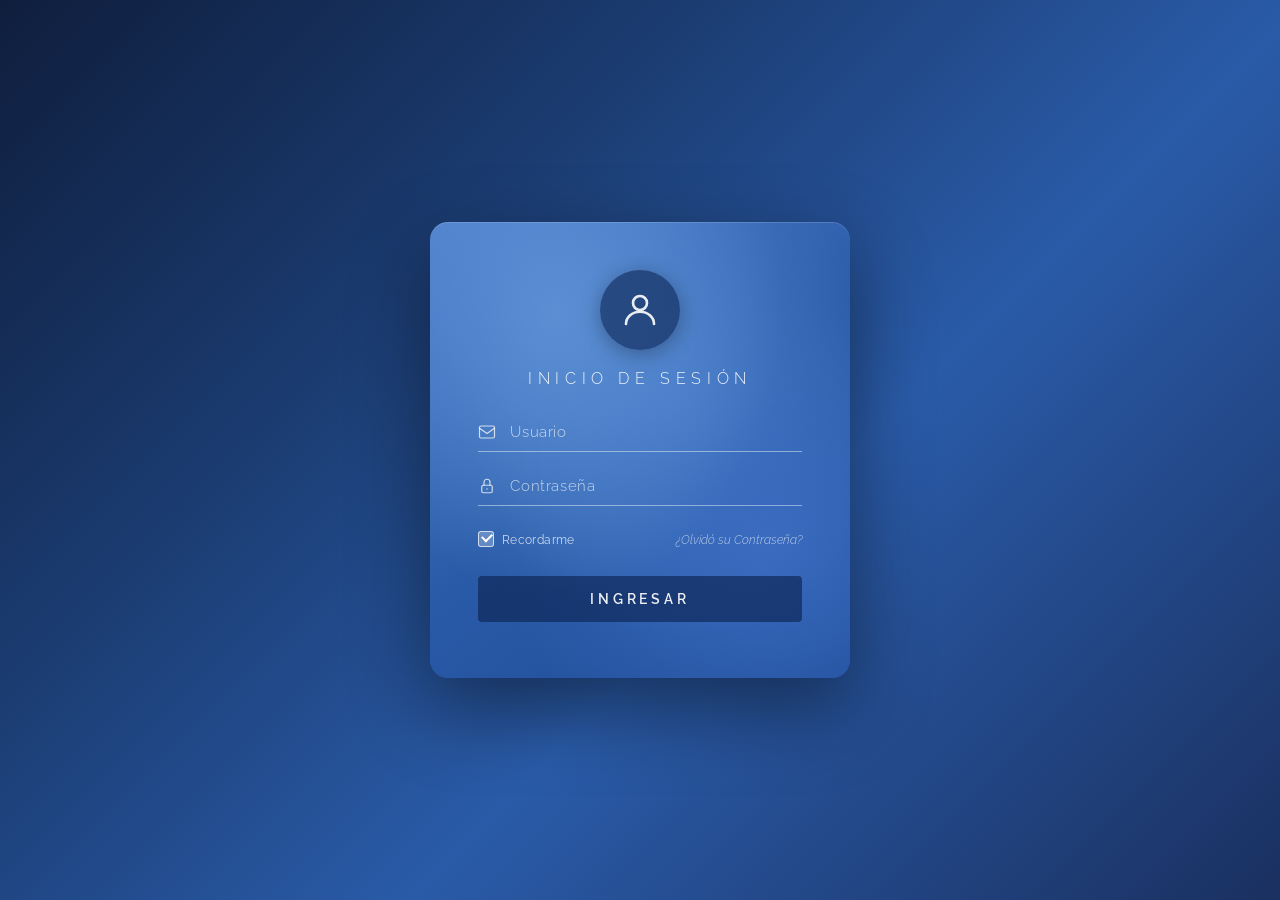
<file: login/login.html>
<!DOCTYPE html>
<html lang="en">
<head>
  <meta charset="UTF-8"/>
  <meta name="viewport" content="width=device-width, initial-scale=1.0"/>
  <title>Inicio de Sesión</title>
  <link href="https://fonts.googleapis.com/css2?family=Raleway:wght@300;400;500;600&display=swap" rel="stylesheet"/>
  <link rel="stylesheet" href="styles.css"/>
</head>
<body>

  <div class="card">

    <!-- Avatar -->
    <div class="avatar">
      <svg viewBox="0 0 24 24">
        <circle cx="12" cy="8" r="4"/>
        <path d="M4 20c0-4 3.6-7 8-7s8 3 8 7"/>
      </svg>
    </div>

    <h1>Inicio de Sesión</h1>

    <!-- Email -->
    <div class="field">
      <svg viewBox="0 0 24 24">
        <rect x="2" y="4" width="20" height="16" rx="2"/>
        <path d="M2 7l10 7 10-7"/>
      </svg>
      <input type="email" placeholder="Usuario"/>
    </div>

    <!-- Password -->
    <div class="field">
      <svg viewBox="0 0 24 24">
        <rect x="5" y="11" width="14" height="10" rx="2"/>
        <path d="M8 11V7a4 4 0 0 1 8 0v4"/>
        <circle cx="12" cy="16" r="1" fill="rgba(255,255,255,0.75)" stroke="none"/>
      </svg>
      <input type="password" placeholder="Contraseña"/>
    </div>

    <!-- Remember + Forgot -->
    <div class="row">
      <label class="remember">
        <input type="checkbox" checked/>
        <span>Recordarme</span>
      </label>
      <a href="#" class="forgot">¿Olvidó su Contraseña?</a>
    </div>

    <!-- Login button -->
    <button class="btn-login">Ingresar</button>

  </div>

</body>
</html>
</file>
<file: login/styles.css>
* { box-sizing: border-box; margin: 0; padding: 0; }

body {
  min-height: 100vh;
  display: flex;
  align-items: center;
  justify-content: center;
  background: linear-gradient(135deg, #0f1e3d 0%, #1a3a6e 30%, #2a5ba8 60%, #1a3060 100%);
  font-family: 'Raleway', sans-serif;
}

.card {
  width: 420px;
  padding: 3rem 3rem 3.5rem;
  border-radius: 18px;
  background:
    radial-gradient(ellipse at 30% 20%, #5b8fd4 0%, transparent 55%),
    radial-gradient(ellipse at 80% 70%, #3a6bbf 0%, transparent 55%),
    radial-gradient(ellipse at 60% 40%, #4a7ec8 0%, transparent 60%),
    linear-gradient(145deg, #4e80cc 0%, #2a5ba8 50%, #1e4a96 100%);
  box-shadow:
    0 30px 80px rgba(0,0,0,0.45),
    inset 0 1px 0 rgba(255,255,255,0.15);
  display: flex;
  flex-direction: column;
  align-items: center;
}

/* Avatar */
.avatar {
  width: 80px;
  height: 80px;
  border-radius: 50%;
  background: rgba(15, 40, 90, 0.65);
  display: flex;
  align-items: center;
  justify-content: center;
  margin-bottom: 1.2rem;
  box-shadow: 0 4px 20px rgba(0,0,0,0.3);
}

.avatar svg {
  width: 42px;
  height: 42px;
  stroke: rgba(255,255,255,0.9);
  fill: none;
  stroke-width: 1.5;
  stroke-linecap: round;
  stroke-linejoin: round;
}

h1 {
  font-size: 1rem;
  font-weight: 300;
  letter-spacing: 0.35em;
  color: rgba(255,255,255,0.92);
  text-transform: uppercase;
  margin-bottom: 2.2rem;
}

/* Fields */
.field {
  width: 100%;
  display: flex;
  align-items: center;
  gap: 0.9rem;
  border-bottom: 1px solid rgba(255,255,255,0.45);
  padding-bottom: 0.6rem;
  margin-bottom: 1.6rem;
}

.field svg {
  width: 18px;
  height: 18px;
  stroke: rgba(255,255,255,0.75);
  fill: none;
  stroke-width: 1.6;
  stroke-linecap: round;
  stroke-linejoin: round;
  flex-shrink: 0;
}

.field input {
  flex: 1;
  background: transparent;
  border: none;
  outline: none;
  color: rgba(255,255,255,0.9);
  font-family: 'Raleway', sans-serif;
  font-size: 0.95rem;
  font-weight: 400;
  letter-spacing: 0.04em;
}

.field input::placeholder {
  color: rgba(255,255,255,0.7);
  font-weight: 300;
}

/* Remember + Forgot row */
.row {
  width: 100%;
  display: flex;
  align-items: center;
  justify-content: space-between;
  margin-bottom: 1.8rem;
}

.remember {
  display: flex;
  align-items: center;
  gap: 0.5rem;
  cursor: pointer;
}

.remember input[type="checkbox"] {
  appearance: none;
  width: 16px;
  height: 16px;
  border: 1.5px solid rgba(255,255,255,0.7);
  border-radius: 3px;
  background: rgba(255,255,255,0.15);
  cursor: pointer;
  position: relative;
  flex-shrink: 0;
}

.remember input[type="checkbox"]:checked {
  background: rgba(255,255,255,0.25);
}

.remember input[type="checkbox"]:checked::after {
  content: '';
  position: absolute;
  left: 3px; top: 1px;
  width: 8px; height: 5px;
  border-left: 2px solid white;
  border-bottom: 2px solid white;
  transform: rotate(-45deg);
}

.remember span {
  font-size: 0.78rem;
  color: rgba(255,255,255,0.75);
  font-weight: 400;
  letter-spacing: 0.03em;
}

.forgot {
  font-size: 0.78rem;
  color: rgba(255,255,255,0.65);
  font-style: italic;
  text-decoration: none;
  font-weight: 300;
  transition: color 0.2s;
}

.forgot:hover { color: rgba(255,255,255,0.95); }

/* Button */
.btn-login {
  width: 100%;
  padding: 0.95rem;
  background: rgba(15, 40, 90, 0.7);
  border: none;
  border-radius: 4px;
  color: rgba(255,255,255,0.92);
  font-family: 'Raleway', sans-serif;
  font-size: 0.85rem;
  font-weight: 600;
  letter-spacing: 0.28em;
  text-transform: uppercase;
  cursor: pointer;
  transition: background 0.25s, box-shadow 0.25s;
}

.btn-login:hover {
  background: rgba(10, 30, 75, 0.85);
  box-shadow: 0 6px 24px rgba(0,0,0,0.3);
}

.btn-login:active {
  transform: translateY(1px);
}
</file>
